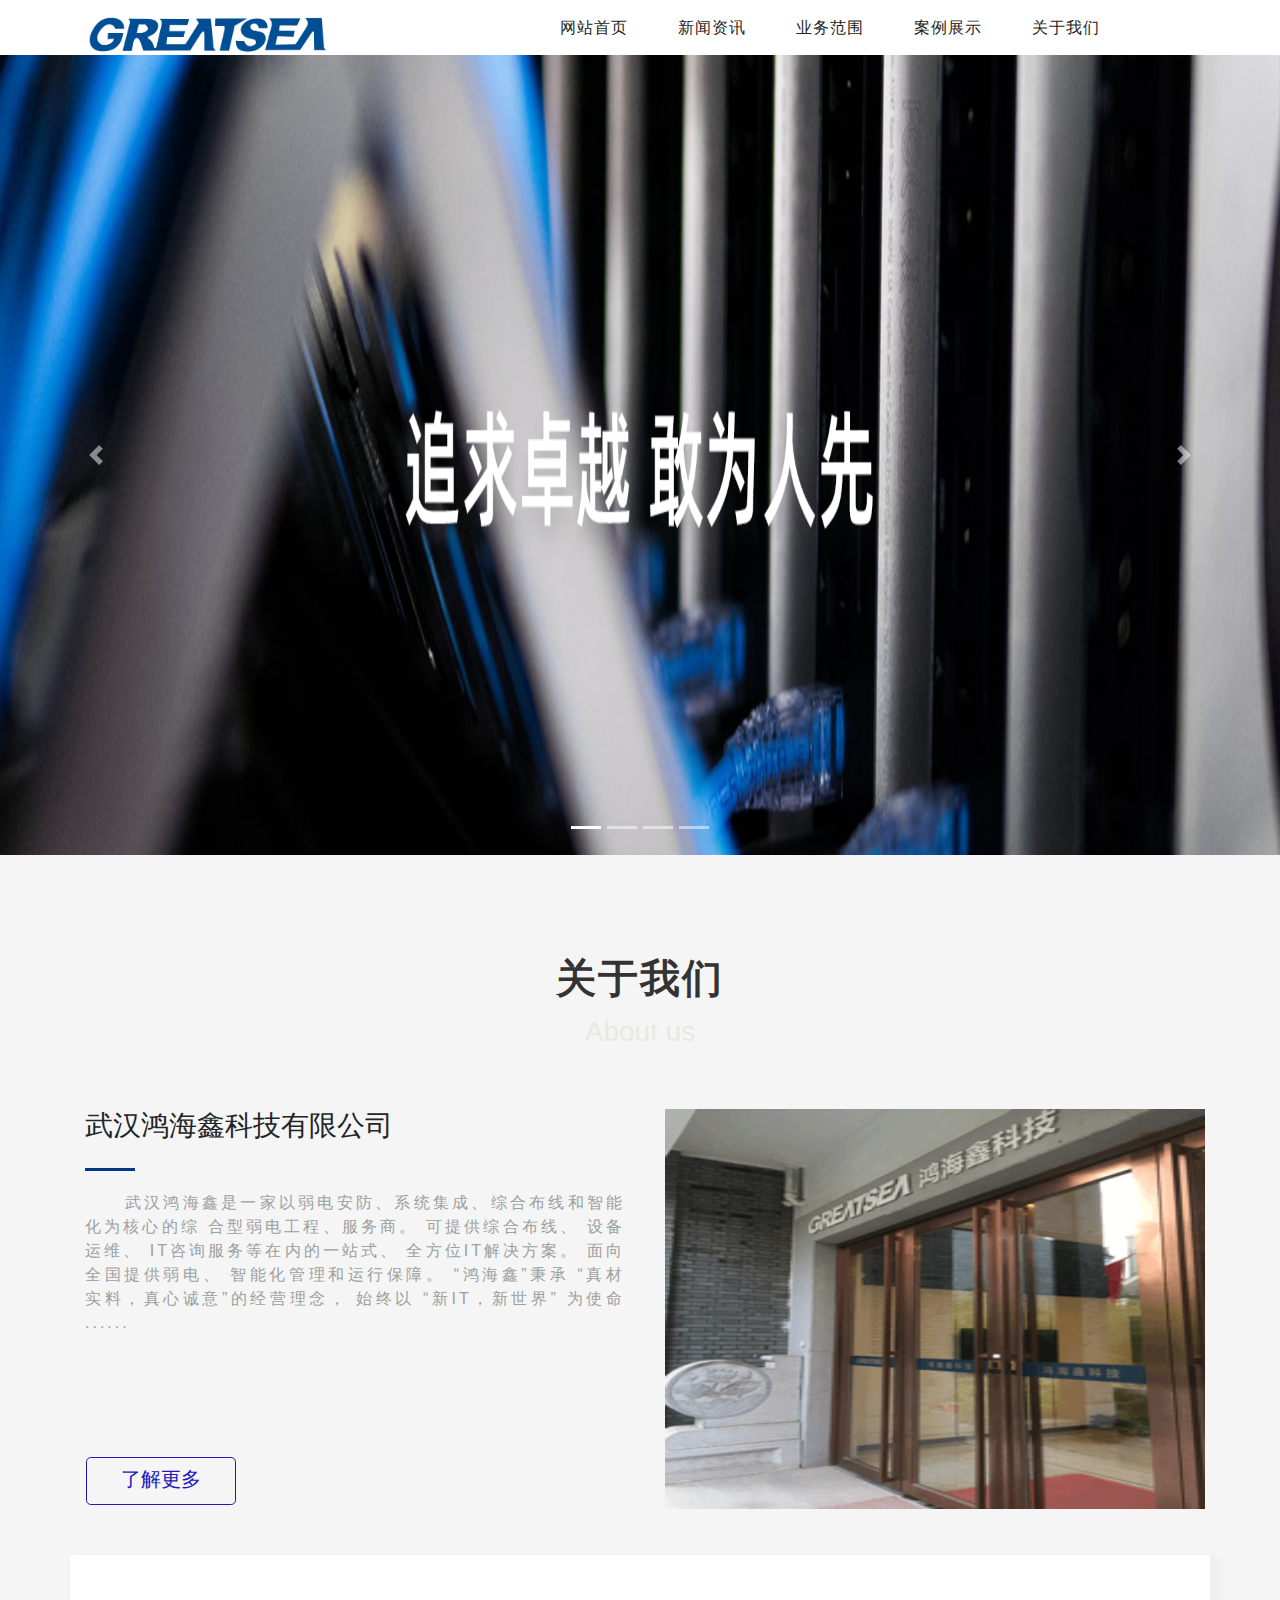
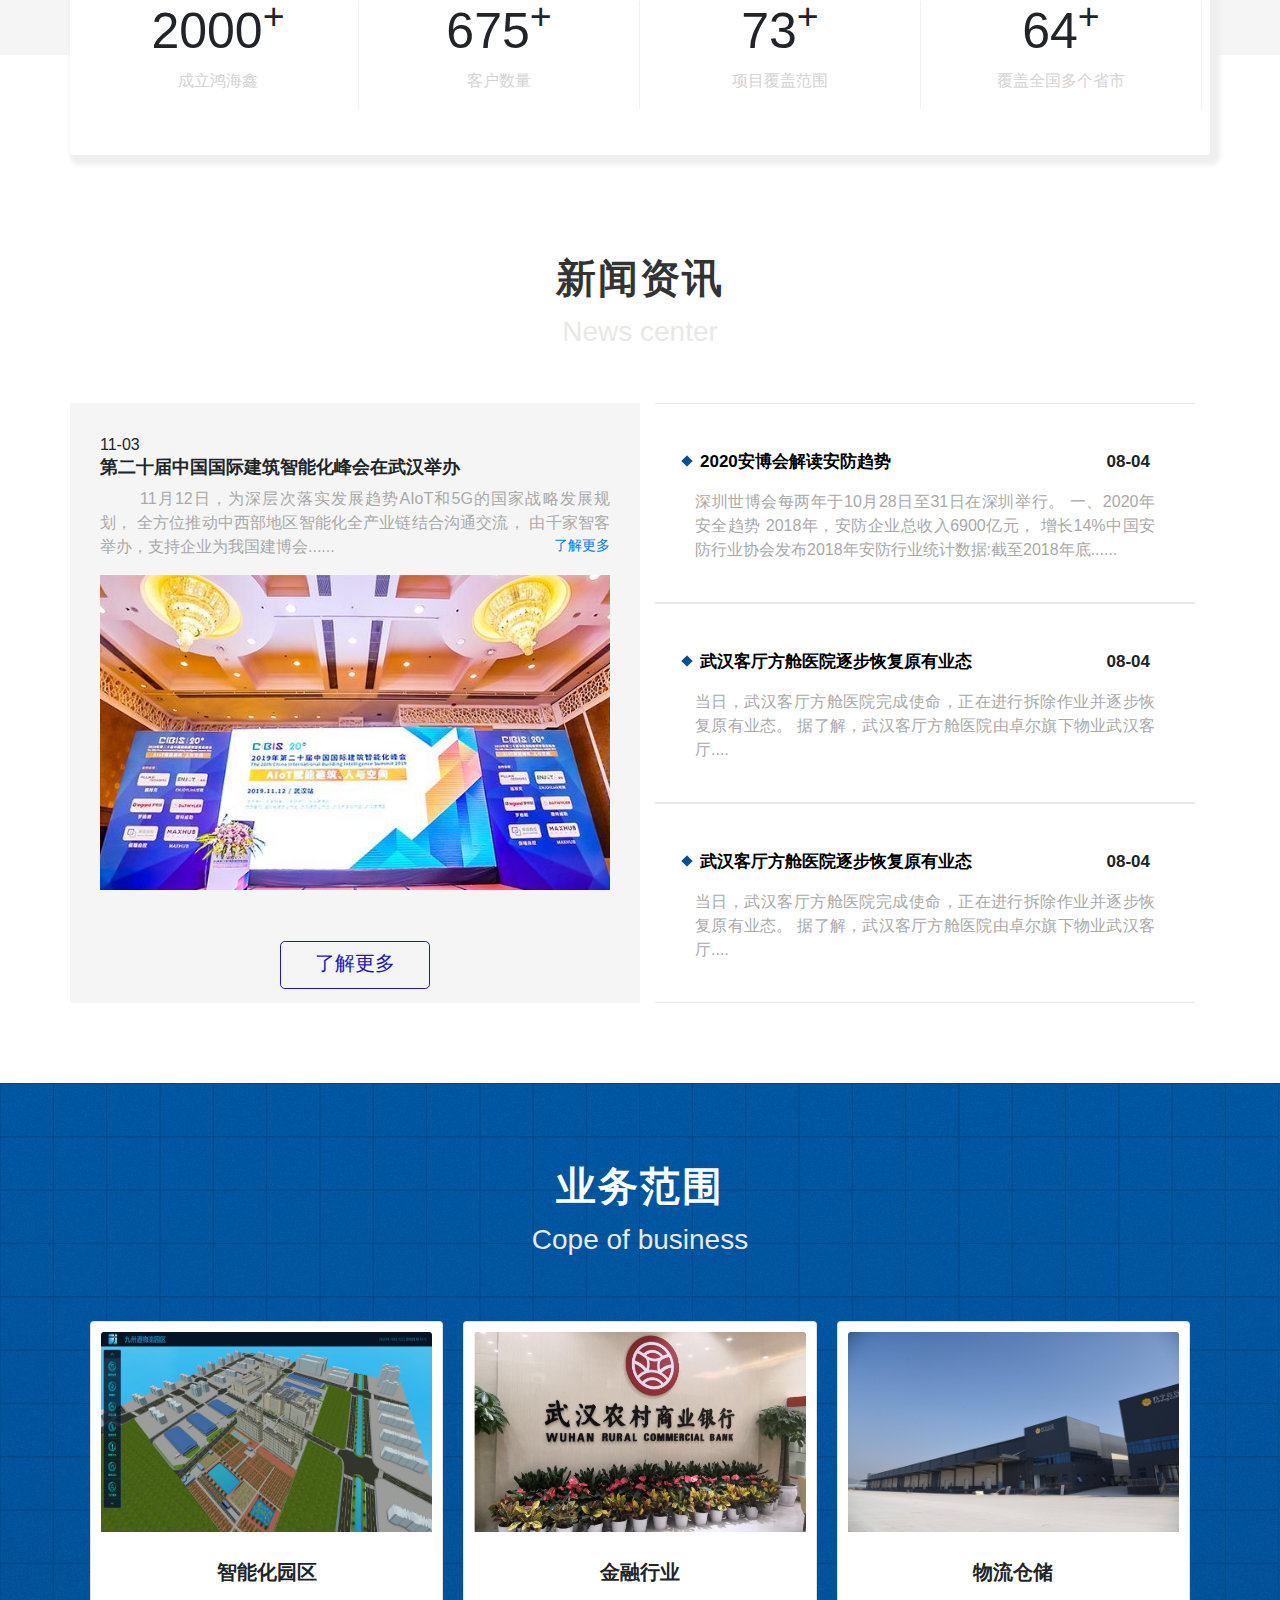
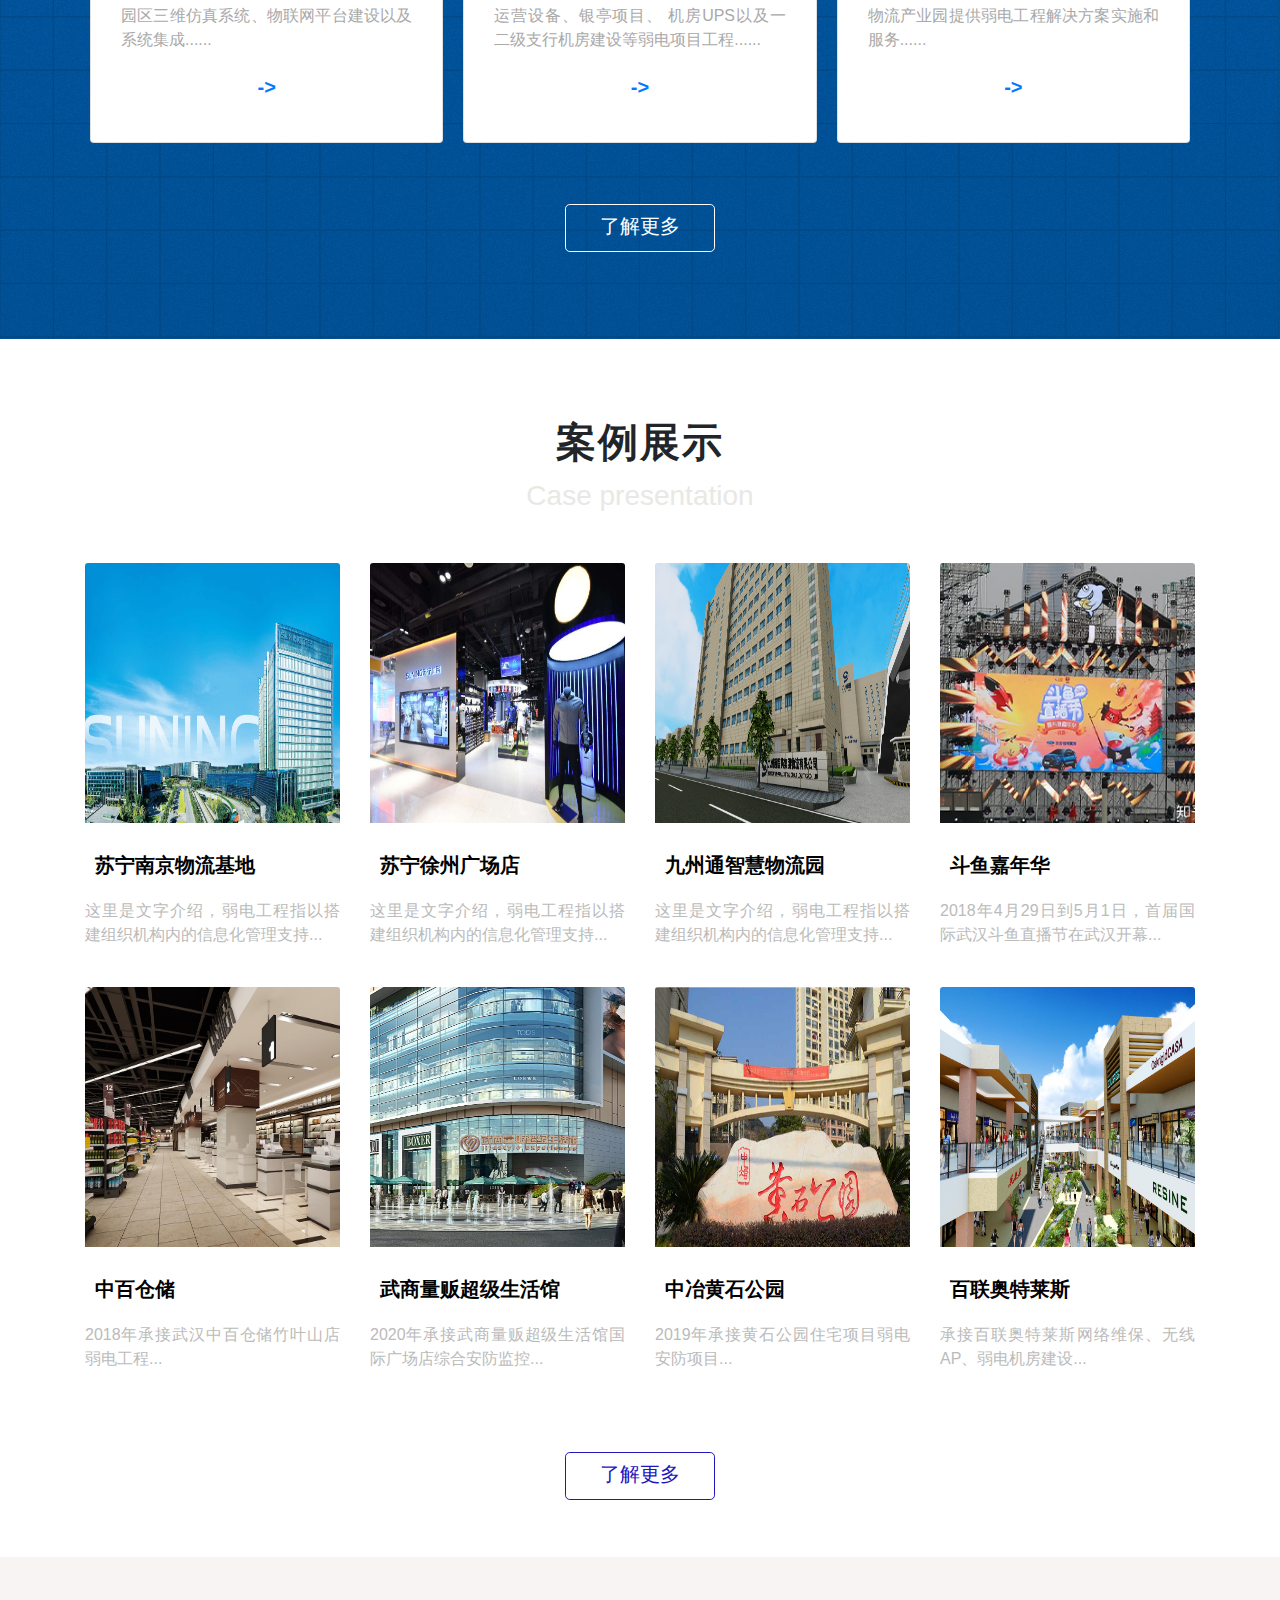
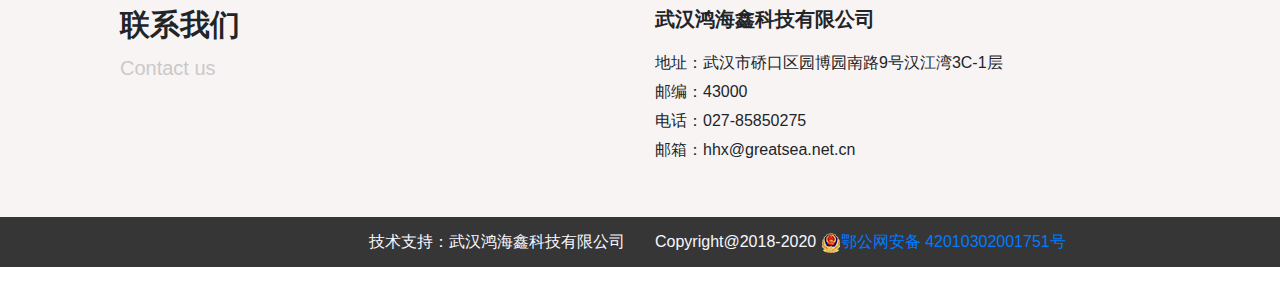
<file: index.html>
<!DOCTYPE html>
<html lang="en">

<head>
    <meta charset="UTF-8" />
    <meta name="viewport" content="width=device-width, initial-scale=1.0" />
    <title>首页</title>
    <link rel="stylesheet" href="./lib/bootstrap-4.5.0-dist/css/bootstrap.css" />
    <link rel="stylesheet" href="./index.css" />
    <script src="./lib/jquery-3.4.1.min.js"></script>
    <script src="./lib/bootstrap-4.5.0-dist/js/bootstrap.js"></script>
  
</head>

<body>
    <!-- logo和导航菜单 -->
    <div class="container ">
        <div class="row">
            <div class="col-xl-4">
                <img class="logo_img" src="./images/logo.jpg" alt="" />
            </div>
            <div class="col-xl-8">
                <ul class="nav justify-content-center  navList">
                    <li ><a href="" style="text-decoration: none;
                        color:rgb(36, 35, 35);
                        margin: 25px;
                        font-size: 16px;
                        font-weight:500;letter-spacing: 1px;">网站首页</a></li>
                    <li><a href=""style="text-decoration: none;
                        color:rgb(36, 35, 35);
                        margin: 25px;
                        font-size: 16px;
                        font-weight:500;letter-spacing: 1px;">新闻资讯</a></li>
                    <li class="dropdown"><a href="./CasePresentation.html"class="dropbtn" style="text-decoration: none;
                        color:rgb(36, 35, 35);
                        margin: 25px;
                        font-size: 16px;
                        font-weight:500;letter-spacing: 1px;">业务范围</a>
                     <ul  class="dropdown-content" >
                        <li>
                            <a href="">安防监控</a>
                            <a href="">无线覆盖</a>
                            <a href="">会议系统</a>
                            <a href="">楼宇智控</a>
                        </li>
                    </ul>    
                    </li>
                    <li class="dropdown"><a href="./ScopeBusiness.HTML"class="dropbtn" style="text-decoration: none;
                        color: rgb(36, 35, 35);
                        margin: 25px;
                        font-size: 16px;
                        font-weight:500;letter-spacing: 1px;" >案例展示</a>
                        <ul  class="dropdown-content" >
                            <li>
                                <a href="">金融行业</a>
                                <a href="">物流仓储</a>
                                <a href="">政府机关</a>
                                <a href="">智慧园区</a>
                            </li>
                        </ul>    
                    </li>
                    <li class="dropdown"><a class="dropbtn" href="./AboutUs.html" style="text-decoration: none;
                        color:rgb(36, 35, 35);
                        margin: 25px;
                        font-size: 16px;
                        font-weight:500;letter-spacing: 1px;">关于我们</a>
                       <ul  class="dropdown-content" >
                           <li>
                               <a href="">公司简介</a>
                               <a href="">企业文化</a>
                               <a href="">企业资质</a>
                               <a href="">联系我们</a>
                           </li>
                       </ul>
                    
                    </li>
                </ul>
            </div>
        </div>
    </div>
    <!-- 轮播图 -->
    <div id="carouselExampleIndicators" class="carousel slide" data-ride="carousel">
        <ol class="carousel-indicators">
            <li data-target="#carouselExampleIndicators" data-slide-to="0" class="active"></li>
            <li data-target="#carouselExampleIndicators" data-slide-to="1"></li>
            <li data-target="#carouselExampleIndicators" data-slide-to="2"></li>
            <li data-target="#carouselExampleIndicators" data-slide-to="3"></li>
        </ol>
        <div class="carousel-inner">
            <div class="carousel-item active">
                <img src="./images/banner.png" class="d-block w-100" style="height: 800px" alt="..." />
            </div>
            <div class="carousel-item">
                <img src="./images/timg1.jfif" class="d-block w-100" style="height: 800px" alt="..." />
            </div>
            <div class="carousel-item">
                <img src="./images/301.png" class="d-block w-100" style="height: 800px" alt="..." />
            </div>
            <div class="carousel-item">
                <img src="./images/300.png" class="d-block w-100" style="height: 800px" alt="..." />
            </div>
        </div>
        <a class="carousel-control-prev" href="#carouselExampleIndicators" role="button" data-slide="prev">
            <span class="carousel-control-prev-icon" aria-hidden="true"></span>
        </a>
        <a class="carousel-control-next" href="#carouselExampleIndicators" role="button" data-slide="next">
            <span class="carousel-control-next-icon" aria-hidden="true"></span>
        </a>
    </div>
   <!-- 关于我们 -->
    <div style="background-color: rgb(245, 245, 245); padding-top: 100px ; height: 800px;">
        <div class="col-xl-12 text-center" style="padding-bottom: 40px;">
            <h1 style="
           
            font-size: 40px;
            font-family: Verdana;
            color: rgb(51, 51, 51);
            font-weight: 600;
            letter-spacing: 2px;
          ">
                关于我们
            </h1>
            <p style="font-size: 28px; color: rgb(232, 232, 229)">About us</p>
        </div>
        <div class="container">
        <div class="row justify-content-lg-center">
            <div class="col col-sm-6">
                <h3>武汉鸿海鑫科技有限公司</h3>
                <div style="
              width: 50px;
              height: 20px;
              border-bottom: 3px solid rgb(0, 56, 134);
            "></div>
                <p style="
              text-indent: 40px;
              padding-top: 20px;
              letter-spacing: 3px;
              text-align: justify;
              color: rgb(156, 160, 158);
            ">
                   武汉鸿海鑫是一家以弱电安防、系统集成、综合布线和智能化为核心的综 合型弱电工程、服务商。 可提供综合布线、
                   设备运维、 IT咨询服务等在内的一站式、 全方位IT解决方案。
                   面向全国提供弱电、 智能化管理和运行保障。 “鸿海鑫”秉承 
                   “真材实料，真心诚意”的经营理念， 始终以 “新IT，新世界” 为使命
                  ......
                </p>
                <div class="btn" style="display: block; text-align: left;padding-left: 0;margin-top: 115px; ">
                    <a href="./AboutUs.html" class="btn btn-outline-primary btn-lg" 
                    style="font-size: 20px; 
                    width: 150px; 
                    border: 1px solid rgb(33, 22, 189);
                     color: rgb(33, 22, 189);
                    font-family:'Courier New', Courier, monospace" >了解更多</a>
                </div>
            </div>
            <div class="col col-sm-6 text-md-right">
                <img src="./images/100.png" style="margin-left: 10px; width: 100%; height: 400px; " alt="" />
            </div>
        </div>
    </div>
</div>
         <!-- 数据实时线 -->
        <div class="container data">
            <div class=" row  p-2   bg-white rounded">
                <div class="col-xl-3" >
                    <h1 style="font-size: 50px; font-weight: 100;">2000<sup>+</sup></h1>
                    <p>成立鸿海鑫</p>
                </div>
                <div class="col-xl-3">
                    <h1 style="font-size: 50px; font-weight: 100;">675<sup>+</sup></h1>
                    <p>客户数量</p>
                </div>
                <div class="col-xl-3">
                    <h1 style="font-size: 50px; font-weight: 100;">73<sup>+</sup></h1>
                    <p>项目覆盖范围</p>
                </div>
                <div class="col-xl-3">
                    <h1 style="font-size: 50px; font-weight: 100;">64<sup>+</sup></h1>
                    <p>覆盖全国多个省市</p>
                </div>
            </div>
        </div>
        <!-- 新闻资讯 -->
        <div class=" container-fluid" >
            <div class="col-xl-12 text-center" style="margin-bottom: 50px;">
                <h1 style="      
                font-size: 40px;
                font-family: Verdana;
                color: rgb(51, 51, 51);
                font-weight: 600;
                letter-spacing: 2px;
              ">
                    新闻资讯
                </h1>
                <p style="font-size: 28px; color: rgb(232, 232, 229)">News center</p>
            </div>
            <div class="container" >
            <div class="row">
            <div class="col-xl-6" style="height: 600px; background-color: rgb(245, 245, 245);padding:30px;">
                <div>
                    <span>11-03</span>
                </div>
                <h4 style="font-size: 18px; font-weight: 900;">第二十届中国国际建筑智能化峰会在武汉举办</h4>
                <p style="text-align: justify; text-indent: 40px;color: rgb(170, 169, 169);"  >
                    11月12日，为深层次落实发展趋势AIoT和5G的国家战略发展规划，
                    全方位推动中西部地区智能化全产业链结合沟通交流，
                    由千家智客举办，支持企业为我国建博会......
                    <a href="" style="float: right; font-size: 14px;">了解更多</a>
                </p>
              
                <img src="./images/137.jpg"  width="100%" alt="">
                <div class="btn" style="display: block; text-align: center; padding-top: 50px; ">
                    <a href="https://www.hao123.com/" class="btn btn-outline-primary btn-lg" style="width: 150px; border: 1px solid rgb(33, 22, 189); color: rgb(33, 22, 189);font-family:'Courier New', Courier, monospace" >了解更多</a>
                </div>
              </div>
              
            <div class="col-xl-6  news"> 
                <div >
                <ul>
                <li><a href="">2020安博会解读安防趋势</a> 
                  <span>08-04</span>
                </li>
                <p>
                    深圳世博会每两年于10月28日至31日在深圳举行。

                    一、2020年安全趋势
                    
                    2018年，安防企业总收入6900亿元，
                    增长14%中国安防行业协会发布2018年安防行业统计数据:截至2018年底......
              </ul>
            </div>
              <div >
              <ul>
                <li><a href="">武汉客厅方舱医院逐步恢复原有业态</a> <span>08-04</span>
                </li>
                <p>
                  当日，武汉客厅方舱医院完成使命，正在进行拆除作业并逐步恢复原有业态。
                  据了解，武汉客厅方舱医院由卓尔旗下物业武汉客厅....</p>
              </ul>
            </div>
              <div>
              <ul>
                <li><a href="">武汉客厅方舱医院逐步恢复原有业态</a> <span>08-04</span>
                </li>
                <p>
                  当日，武汉客厅方舱医院完成使命，正在进行拆除作业并逐步恢复原有业态。
                  据了解，武汉客厅方舱医院由卓尔旗下物业武汉客厅....</p>
              </ul>
            </div>
            </div>
            </div>
        </div>
</div>
<!-- 业务范围 -->
      <div class="container-filud  business" >
        <div class=" text-center">
            <h1>
                业务范围
            </h1>
            <p style="font-size: 28px;
            color: rgb(232, 232, 229);">Cope of business</p>
        </div>
        <div class="container " style="margin-top: 50px;">
           <div class="row businessAd">
            <div class="col card" >
                      <img src="./images/200.png"  class="card-img-top" alt="">
                <div class="card-body">
                      <h3 class="card-title">智能化园区</h3>
                      <p class="card-text">园区三维仿真系统、物联网平台建设以及系统集成......
                    </p>
                   
                 </div>
                 <div>
                    <a href="" >-></a>
                    </div>
            </div>
            <div class="col card"  style="background-color: white ;"> 
                <img src="./images/201.png"  class="card-img-top" alt="">
                       <div class="card-body">
                      <h3 class="card-title">金融行业</h3>
                      <p class="card-text">运营设备、银亭项目、
                          机房UPS以及一二级支行机房建设等弱电项目工程......
                      </p>
                    </div>
                    <div>
                        <a href="" >-></a>
                        </div>
            </div>
            <div class="col card" style="background-color: white ;">
                <img src="./images/203.jpg"  class="card-img-top" alt="">
                <div class="card-body">
               <h3 class="card-title">物流仓储</h3>
               <p class="card-text">物流产业园提供弱电工程解决方案实施和服务......</p>
              
            </div>
            <div>
                <a href="./CasePresentation.html" >-></a>
                </div>
            </div>
        </div>
     </div>
     <div class="btn" style="display: block; text-align: center; padding-top: 50px; ">
        <a href="./ScopeBusiness.HTML" class="btn btn-outline-primary btn-lg" 
        style="width: 150px; border: 1px solid white; color: white;
        font-family:'Courier New', Courier, monospace" " >了解更多</a>
    </div>
 </div>
    <!-- 案例展示 -->
<div class=" container showEx">
    <div class=" text-center showTitle">
            <h1>案例展示</h1>
            <p>Case presentation</p>
    </div>
     <div class="row showCard">
        <div class=" col  ">
            <img src="./images/202.jpg"  class="card-img-top img-fluid" alt="">
                    <div class="card-body">
                      <h3 class="card-title"><a href="">苏宁南京物流基地</a> </h3>
                      <p class="card-text">这里是文字介绍，弱电工程指以搭建组织机构内的信息化管理支持...</p>
                    </div>       
        </div>
        <div class=" col">
            <img src="./images/205.jpg"  class="card-img-top" alt="">
            <div class="card-body">
              <h3 class="card-title"><a href=""> 苏宁徐州广场店</a></h3>
              <p class="card-text">这里是文字介绍，弱电工程指以搭建组织机构内的信息化管理支持...</p>
            </div>
         
        </div>
        <div class=" col">
            <img src="./images/206.png"  class="card-img-top" alt="">
            <div class="card-body">
                <h3 class="card-title"><a href="">九州通智慧物流园</a></h3>
              <p class="card-text">这里是文字介绍，弱电工程指以搭建组织机构内的信息化管理支持...</p>
            </div>
         
        </div>
        <div class=" col">
            <img src="./images/207.png"  class="card-img-top" alt="">
            <div class="card-body">
                <h3 class="card-title"><a href="">斗鱼嘉年华</a></h3>
              <p class="card-text">2018年4月29日到5月1日，首届国际武汉斗鱼直播节在武汉开幕...</p>
            </div>
        </div>
        <div class="w-100"></div>
        <div class="col">
            <img src="./images/208.jpg"  class="card-img-top" alt="">
            <div class="card-body">
                <h3 class="card-title"><a href="">中百仓储</a></h3>
              <p class="card-text">2018年承接武汉中百仓储竹叶山店弱电工程...</p>
            </div>     
        </div>
        <div class="col">
            <img src="./images/209.jpg"  class="card-img-top" alt="">
            <div class="card-body">
                <h3 class="card-title"><a href="">武商量贩超级生活馆</a></h3>
              <p class="card-text">2020年承接武商量贩超级生活馆国际广场店综合安防监控...</p>
            </div>       
        </div>
        <div class="col">
            <img src="./images/210.jpg"  class="card-img-top" alt="">
            <div class="card-body">
                <h3 class="card-title"><a href="">中冶黄石公园</a></h3>
              <p class="card-text">2019年承接黄石公园住宅项目弱电安防项目...</p>
            </div>   
        </div>
        <div class="col">
            <img src="./images/211.jpg"  class="card-img-top" alt="">
            <div class="card-body">
                <h3 class="card-title"><a href="">百联奥特莱斯</a></h3>
              <p class="card-text">承接百联奥特莱斯网络维保、无线AP、弱电机房建设...</p>
            </div>
        </div>
     </div>
     <div class="btn" style="display: block; text-align: center; padding-top: 50px; ">
        <a href="./CasePresentation.html" class="btn btn-outline-primary btn-lg" 
        style="width: 150px; border: 1px solid rgb(33, 22, 189); 
        color: rgb(33, 22, 189);
        font-family:'Courier New', Courier, monospace">了解更多</a>
    </div>
</div>
<!-- 页面底部样式 -->
<div class=" container-fluid upSide">
    <div class=" container  upSideContent"  >
      <div class=" row ">
           <div class="col-sm-6 rowTheme">
            <h1>联系我们</h1>
            <p>Contact us</p>
           </div>
           <div class="col-sm-6 rowContent">
            <h1>武汉鸿海鑫科技有限公司</h1>
            <div>
            <p>地址：武汉市硚口区园博园南路9号汉江湾3C-1层</p>
            <p>邮编：43000</p>
            <p>电话：027-85850275 </p>
            <p>邮箱：hhx@greatsea.net.cn</p>
           </div>
        </div>
      </div>
    </div>
</div>

<!-- 脚注 -->
<div class=" container-fluid  end" >
    <div class=" row endBottom">
        <div class=" col text-right ">
            <p >技术支持：武汉鸿海鑫科技有限公司</p>
           </div>
           <div class=" col text-left">
            <p>Copyright@2018-2020 <img src="./images/204.png" ><a href="http://www.beian.gov.cn/portal/registerSystemInfo"target="_blank">鄂公网安备 42010302001751号</a> </img></p>
           </div>
    </div>
  </div>
 <script>
     $(".carousel").carousel({
         interval:3000
     })
 </script>
</body>
</html>
</file>
<file: index.css>
.logo_img {

    margin-top: 15px;
    height: 40px;
    width: 250px;
}

.nav {
    list-style-type: none;
    margin: 20px;
   

}

.navbar {
    margin-left: 30px;
}
.navList{
    margin: 0;
    padding: 0;
}
.navList > li{
    height: 55px;
    line-height: 55px;
    transition-duration: 2s;
   
}
/* 导航以及下拉选 */
.dropdown{
    display:block ;
}
.dropdown-content{
    list-style: none;
    text-align: center;
    padding:0px 15px 0px 15px; 
    background-color:white;  
    opacity: 0.8;
    position: absolute;
    width: 100%;  
   
}
.dropdown-content li a{
    text-decoration: none;
    color: rgb(36, 35, 35);
    border-bottom: 1px solid #d6d5d5;
    padding:5px;
    letter-spacing: 1px;

}
.dropdown-content >li  :hover{
    color: rgb(147, 147, 235);
    border-bottom: 1px solid  rgb(147, 147, 235);
}

.dropdown:hover .dropdown-content {
    display: block;
    z-index: 999;
}


/* 数据实时线 */
.data{
    height: 200px;
    top: -100px;
    background-color:white; 
    position:relative;
    
}
.data .rounded{
    height: 200px; 
    display: flex; 
    flex-direction: column; 
    justify-content: center;
    box-shadow: 5px 5px 5px 5px #f0efef;
}
.data .rounded div{
    text-align: center;
    border-right:1px solid rgb(245, 240, 240);
}

.data .rounded div p{
    color: rgb(212, 211, 211);
}
.data .rounded div  h1:hover{
   transition: 1s; 
   cursor: pointer;
    transform: scale(1.3);
}

/* 新闻资讯 */

.news div{
    height: 200px;
    border-top: 1px solid rgb(232, 232, 229);
    border-bottom: 1px solid rgb(232, 232, 229);
}

.news div ul{
    list-style:square url(./images/03.png);
    padding:40px ;
}
.news div ul li{
    font-size: 17px;
    font-weight: 900;
    margin:5px;
    padding-bottom: 10px;
}
.news div ul li a{
    color: black;
    text-decoration: none;
}
.news div ul li  :hover{
    color:blue ;
}
.news div ul li span{
    float: right;
}
.news div ul p{
    text-align: justify;
    color: rgb(170, 169, 169);
}

/* 业务范围 */
.business{
    background-image:url(./images/50.png) ; 
    padding: 80px; 
    margin-top: 80px;
}
.business div h1{
    font-size: 40px;
    font-family: Verdana;
    color: white;
    font-weight: 600;
    letter-spacing: 2px;
}



.businessAd .card{
    background-color: white ;
    padding: 10px;
    margin:10px
}
.businessAd .card img{
    height: 200px;
}
.businessAd .card div a{
    text-decoration: none;
    display: block;
    text-align: center;
    font-size: 20px;
    font-weight: 900;
     margin-bottom: 30px;
}
.businessAd .card .card-body .card-title{
    text-align: center;
    font-size: 20px;
    font-weight: 900;
    padding:8px;
   
}
.businessAd .card .card-body .card-text{
    text-align: justify;
    color: rgb(170, 169, 169);
}

/* 案例展示 */
.showEx .showTitle{
     margin-top: 80px;
     padding-bottom: 30px;
     padding-left: 0;
} 

.showEx .showTitle h1{
    font-size: 40px;
    font-family: Verdana;
    font-weight: 600;
    letter-spacing: 2px;
}
.showEx .showTitle p{
    font-size: 28px; 
    color: rgb(232, 232, 229)
}


.showEx .showCard  div{
  padding-bottom: 10px;
 

}

.showEx .showCard .col img:hover{
    transition:1s;
    transform: scale(1.1);
    cursor: pointer;
   
}
.showEx .showCard div img{
    height: 260px;
}
.showEx .showCard div .card-body h3{
    font-size: 20px;
    font-weight: 900;
    padding:10px;

}
.showEx .showCard div .card-body h3 a{
    color: black;
    text-decoration: none;
    
}
.showEx .showCard div .card-body h3 a:hover{
    color: rgb(15, 15, 185);
}
.showEx .showCard div .card-body{
    padding: 0;
    margin: 20px 0px 20px 0px;
}
.showEx .showCard div .card-body p{
    text-align: justify;
    color:rgb(187, 187, 186) ;
}
.showEx .btn a:hover{
    color: white;
}


/* 页面底部样式 */

.upSide{
    background-color: rgb(248, 244, 244);
    margin-top: 50px;
}

.upSide .upSideContent{
    padding:50px;
}

.upSide .upSideContent .row  .rowTheme h1{
    font-size: 30px;
    font-weight: 900;
    margin:0;
}
.upSide .upSideContent .row  .rowTheme p{
    color: rgb(202, 201, 201);
    margin-top:10px;
    font-size: 20px;
}

.upSide .upSideContent .row  .rowContent h1{
    font-size: 20px;
    font-weight: 999;
    
}
.upSide .upSideContent .row  .rowContent div{
    margin-top: 20px; 
}
.upSide .upSideContent .row  .rowContent div p{
    margin:5px;
    margin-left: 0;
}


/* 脚注 */
.end{
    background-color: #363636; 
    height: 50px;
    color: #F8F8FF;
}

.end .endBottom div{
    line-height: 50px; 
    text-align: center;
}


/* 按钮hover */
</file>
